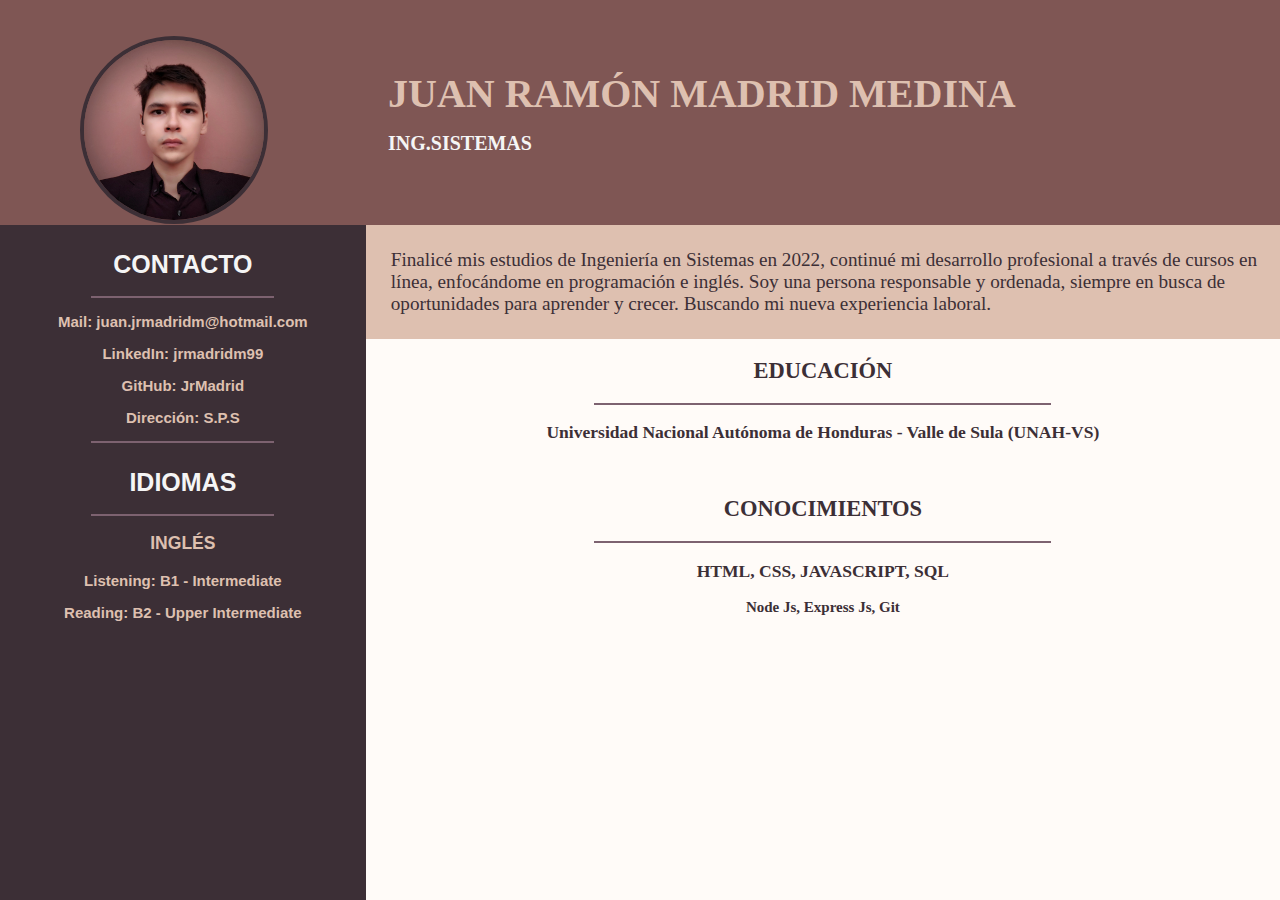
<file: index.html>
<!DOCTYPE html>
<html lang="en">

<head>
    <meta charset="UTF-8">
    <meta name="viewport" content="width=device-width, initial-scale=1.0">
    <title>Juan R Madrid</title>
    <link rel="shortcut icon" href="Formal.jpg" type="image/x-icon">
    <link rel="stylesheet" href="styles.css"> <!-- Enlace a tu archivo CSS -->
</head>

<body>

    <header>
        <img id="foto" src="Formal.jpg" alt="Tu Foto"> <!-- Cambia "tu_foto.jpg" por la ruta de tu foto -->
        <div class="name">
            <h1 id="nombre" style="color: rgb(222, 192, 176);">JUAN RAMÓN MADRID MEDINA</h1>
            <h1 id="nombre" style="font-size: 20px; margin-top: 15px !important;">ING.SISTEMAS</h1>
        </div>
    </header>

    <div id="contenedor">
        <div id="izquierda">
            <div class="contacto">
                <h1 style="padding-top: 15px;">CONTACTO</h1>
                <hr>
                <h4>Mail: juan.jrmadridm@hotmail.com </h4>
                <h4>LinkedIn: jrmadridm99</h4>
                <h4>GitHub: JrMadrid</h4>
                <h4>Dirección: S.P.S</h4>
            </div>
            <hr>
            <div class="idiomas">
                <h1 style="padding-top: 15px">IDIOMAS</h1>
                <hr>
                <h3>INGLÉS</h3>
                <h4>Listening: B1 - Intermediate</h4>
                <h4>Reading: B2 - Upper Intermediate</h4>
            </div>
        </div>

        <!-- Columna derecha -->
        <div id="derecha">
            <div class="yo">
                <p>
                    Finalicé mis estudios de Ingeniería en Sistemas en 2022, continué mi desarrollo
                    profesional a través de cursos en línea, enfocándome en programación e inglés.
                    Soy una persona responsable y ordenada, siempre en busca de oportunidades para
                    aprender y crecer. Buscando mi nueva experiencia laboral.
                </p>
            </div>
            <div class="edu">
                <h2>EDUCACIÓN</h2>
                <hr>
                <h3>Universidad Nacional Autónoma de Honduras - Valle de Sula (UNAH-VS)</h3>
                <br>
            </div>
            <div class="conocimiento">
                <h2>CONOCIMIENTOS</h2>
                <hr>
                <h3>HTML, CSS, JAVASCRIPT, SQL</h3>
                <h4>Node Js, Express Js, Git</h4>
            </div>
        </div>
    </div>

</body>

</html>
</file>
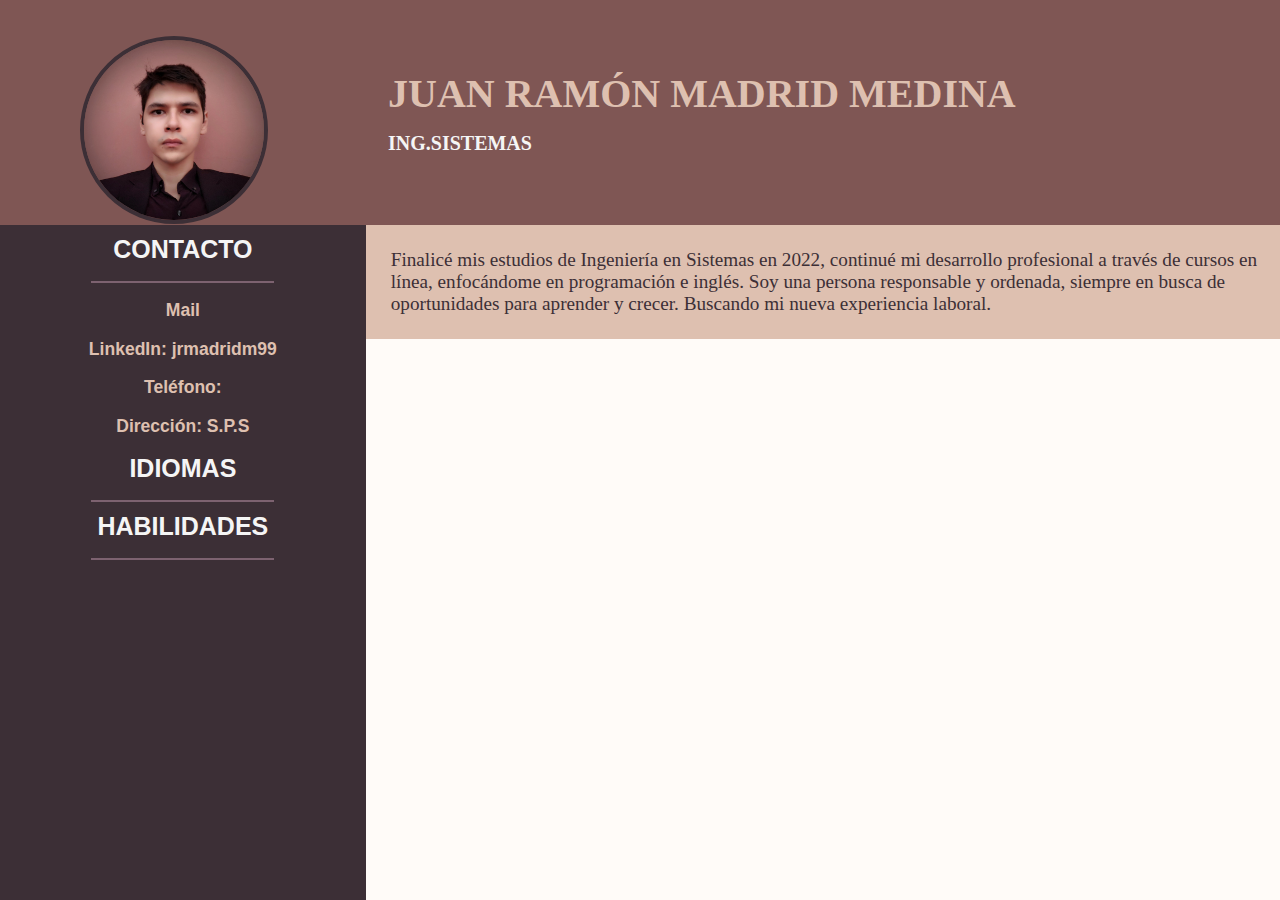
<file: jrmadrid.html>
<!DOCTYPE html>
<html lang="en">

<head>
    <meta charset="UTF-8">
    <meta name="viewport" content="width=device-width, initial-scale=1.0">
    <title>Tu Nombre - Curriculum Vitae</title>
    <link rel="stylesheet" href="styles.css"> <!-- Enlace a tu archivo CSS -->
</head>

<body>

    <header>
        <img id="foto" src="Formal.jpg" alt="Tu Foto"> <!-- Cambia "tu_foto.jpg" por la ruta de tu foto -->
        <div class="name">
            <h1 id="nombre" style="color: rgb(222, 192, 176);">JUAN RAMÓN MADRID MEDINA</h1>
            <h1 id="nombre" style="font-size: 20px; margin-top: 15px !important;">ING.SISTEMAS</h1>
        </div>
    </header>

    <div id="contenedor">
        <div id="izquierda">
            <div class="contacto">
                <h1>CONTACTO</h1>
                <hr>
                <h3>Mail </h3>
                <h3>LinkedIn: jrmadridm99</h3>
                <h3>Teléfono: </h3>
                <h3>Dirección: S.P.S</h3>
            </div>
            <div class="idiomas">
                <h1>IDIOMAS</h1>
                <hr>
            </div>
            <div class="habilidades">
                <h1>HABILIDADES</h1>
                <hr>
            </div>
        </div>

        <!-- Columna derecha -->
        <div id="derecha">
            <div class="yo">
                <p>
                    Finalicé mis estudios de Ingeniería en Sistemas en 2022, continué mi desarrollo
                    profesional a través de cursos en línea, enfocándome en programación e inglés.
                    Soy una persona responsable y ordenada, siempre en busca de oportunidades para
                    aprender y crecer. Buscando mi nueva experiencia laboral.
                </p>
            </div>
        </div>
    </div>

</body>

</html>
</file>
<file: styles.css>
body {
  margin: 0%;
  padding: 0%;
}
 /* Estilos para el encabezado */
header{
  display: flex;
  background-color: rgb(127, 86, 84);
  height: 25vh;
  align-items: center; /* Centra verticalmente los elementos */
}

/* Estilos para la foto */
#foto {
  width: 180px; /* Ajusta el tamaño de la foto según sea necesario */
  height: 180px; /* Ajusta el tamaño de la foto según sea necesario */
  border-radius: 50%; /* Hace que la foto sea redonda */
  border: 4px solid rgb(60, 47, 54);
  margin-right: 120px; /* Espacio entre la foto y el nombre */
  margin-left: 80px; /* Espacio entre la foto y el nombre */
  margin-top: 35px; /* Espacio entre la foto y el nombre */
}
.name{
  margin: 0% !important;
  padding: 0% !important;
 
  display: inline-block;
}
/* Estilos para el nombre */
#nombre {
  color: whitesmoke;
  display: block;
  margin: 0% !important;
  padding: 0% !important;
  font-size: 40px; /* Ajusta el tamaño del nombre según sea necesario */
}

/* Estilos para el contenedor principal */
#contenedor {
  display: flex;
  width: 100%;
  height: 75vh;
  text-align: center;
}
/* Estilos para la columna izquierda (40% del ancho total) */
#izquierda {
  width: 30%; /* Tamaño de la columna izquierda */
  background-color:rgb(60, 47, 54);
}
#izquierda h1{
  color: whitesmoke;
  font-family: Arial;
  font-size: 25px;
  margin-top: 10px !important;
}
hr{
  border: none; /* Elimina el borde predeterminado */
  height: 2px; /* Define el grosor de la línea */
  width: 50%;
  padding: 0% !important;
  background-color: rgb(125, 98, 112);
}
/* Estilos para la columna derecha (60% del ancho total) */
#derecha {
  width: 75%; /* Tamaño de la columna derecha */
  background-color: rgb(255, 251, 248);
 
}
.yo{
  padding: 5px;
  padding-left: 25px;
  padding-right: 10px;
  color: rgb(60, 47, 54);
  background-color: rgb(222, 192, 176);
  text-align: left;
  font-size: 1.2em;
}
.contacto{
  color: rgb(222, 192, 176);
  font-size: 15px;
  font-family: Arial, Helvetica, sans-serif
}
.idiomas{
  color: rgb(222, 192, 176);
  font-size: 15px;
  font-family: Arial, Helvetica, sans-serif
}
.edu{
  color: rgb(60, 47, 54);
  font-size: 15px;
  
}
.conocimiento{
  color: rgb(60, 47, 54);
  font-size: 15px;
  
}
h4{
  margin: 15px !important;
  padding: 0% !important;
}
</file>
